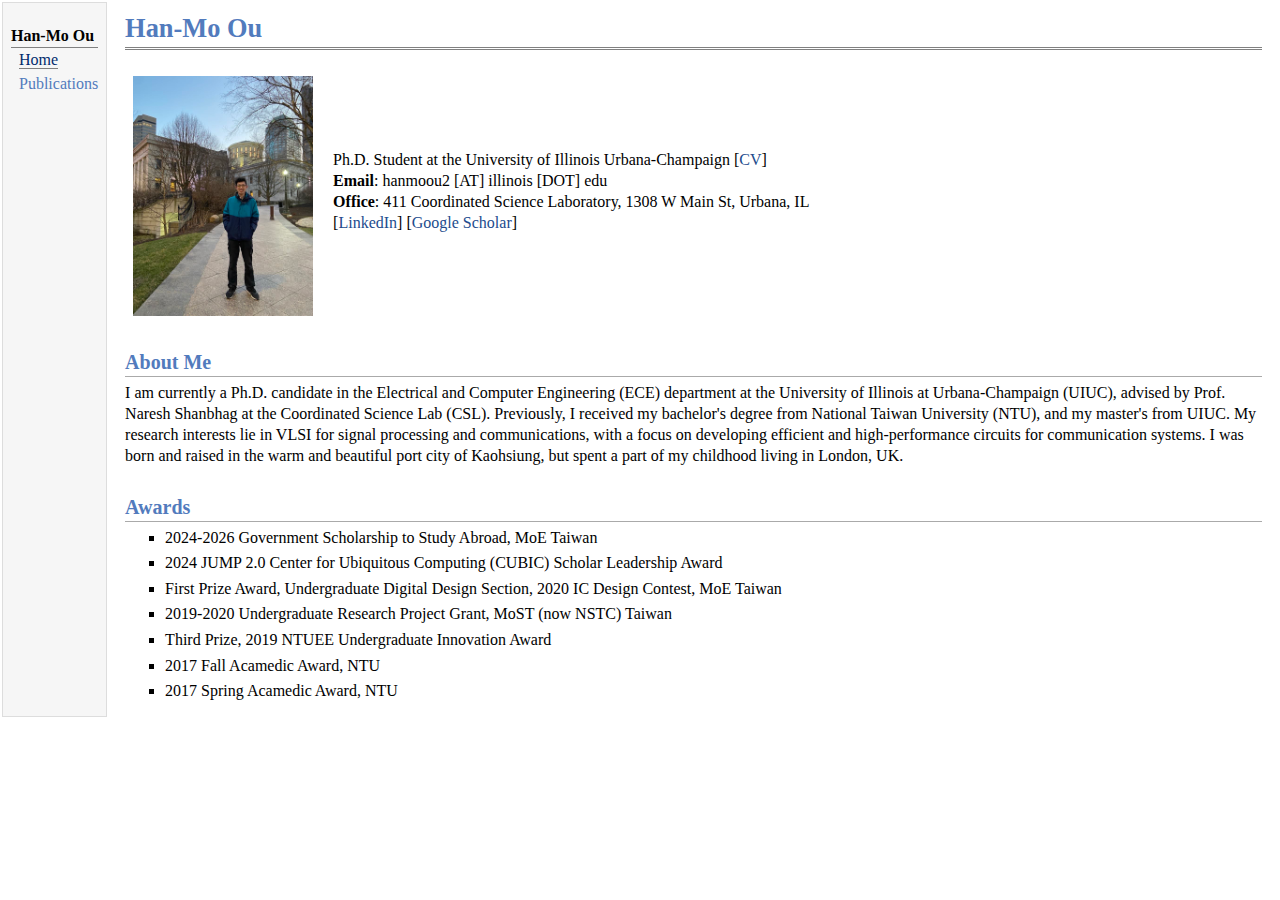
<file: index.html>
<!DOCTYPE html PUBLIC "-//W3C//DTD XHTML 1.1//EN"
  "http://www.w3.org/TR/xhtml11/DTD/xhtml11.dtd">
<html xmlns="http://www.w3.org/1999/xhtml" xml:lang="en">
<head>
<meta name="generator" content="jemdoc, see http://jemdoc.jaboc.net/" />
<meta http-equiv="Content-Type" content="text/html;charset=utf-8" />
<link rel="stylesheet" href="jemdoc.css" type="text/css" />
<title>Han-Mo Ou</title>
</head>
<body>
<table summary="Table for page layout." id="tlayout">
<tr valign="top">
<td id="layout-menu">
<div class="menu-category">Han-Mo Ou</div>
<div class="menu-item"><a href="index.html" class="current">Home</a></div>
<div class="menu-item"><a href="publications.html">Publications</a></div>
</td>
<td id="layout-content">
<div id="toptitle">
<h1>Han-Mo Ou</h1>
</div>
<table class="imgtable"><tr><td>
<img src="images/Hanmo-OH.JPG" alt="Hanmo" width="180px" height="240px" />&nbsp;</td>
<td align="left"><p>Ph.D. Student at the University of Illinois Urbana-Champaign [<a href="cv.pdf">CV</a>]<br /> 
<b>Email</b>: hanmoou2 [AT] illinois [DOT] edu <br />
<b>Office</b>: 411 Coordinated Science Laboratory, 1308 W Main St, Urbana, IL <br />
[<a href="https://www.linkedin.com/in/hanmo-ou/">LinkedIn</a>] [<a href="https://scholar.google.com/citations?user=XDa4hygAAAAJ&amp;hl=en">Google Scholar</a>]</p>
</td></tr></table>
<h2>About Me </h2>
<p>I am currently a Ph.D. candidate in the Electrical and Computer Engineering (ECE) department at the University of Illinois at Urbana-Champaign (UIUC), advised by Prof. Naresh Shanbhag at the Coordinated Science Lab (CSL).
Previously, I received my bachelor's degree from National Taiwan University (NTU), and my master's from UIUC. 
My research interests lie in VLSI for signal processing and communications, with a focus on developing efficient and high-performance circuits for communication systems.
I was born and raised in the warm and beautiful port city of Kaohsiung, but spent a part of my childhood living in London, UK. </p>
<h2>Awards </h2>
<ul>
<li><p>2024-2026 Government Scholarship to Study Abroad, MoE Taiwan </p>
</li>
<li><p>2024 JUMP 2.0 Center for Ubiquitous Computing (CUBIC) Scholar Leadership Award </p>
</li>
<li><p>First Prize Award, Undergraduate Digital Design Section, 2020 IC Design Contest, MoE Taiwan </p>
</li>
<li><p>2019-2020 Undergraduate Research Project Grant, MoST (now NSTC) Taiwan</p>
</li>
<li><p>Third Prize, 2019 NTUEE Undergraduate Innovation Award </p>
</li>
<li><p>2017 Fall Acamedic Award, NTU </p>
</li>
<li><p>2017 Spring Acamedic Award, NTU </p>
</li>
</ul>
</td>
</tr>
</table>
</body>
</html>
</file>
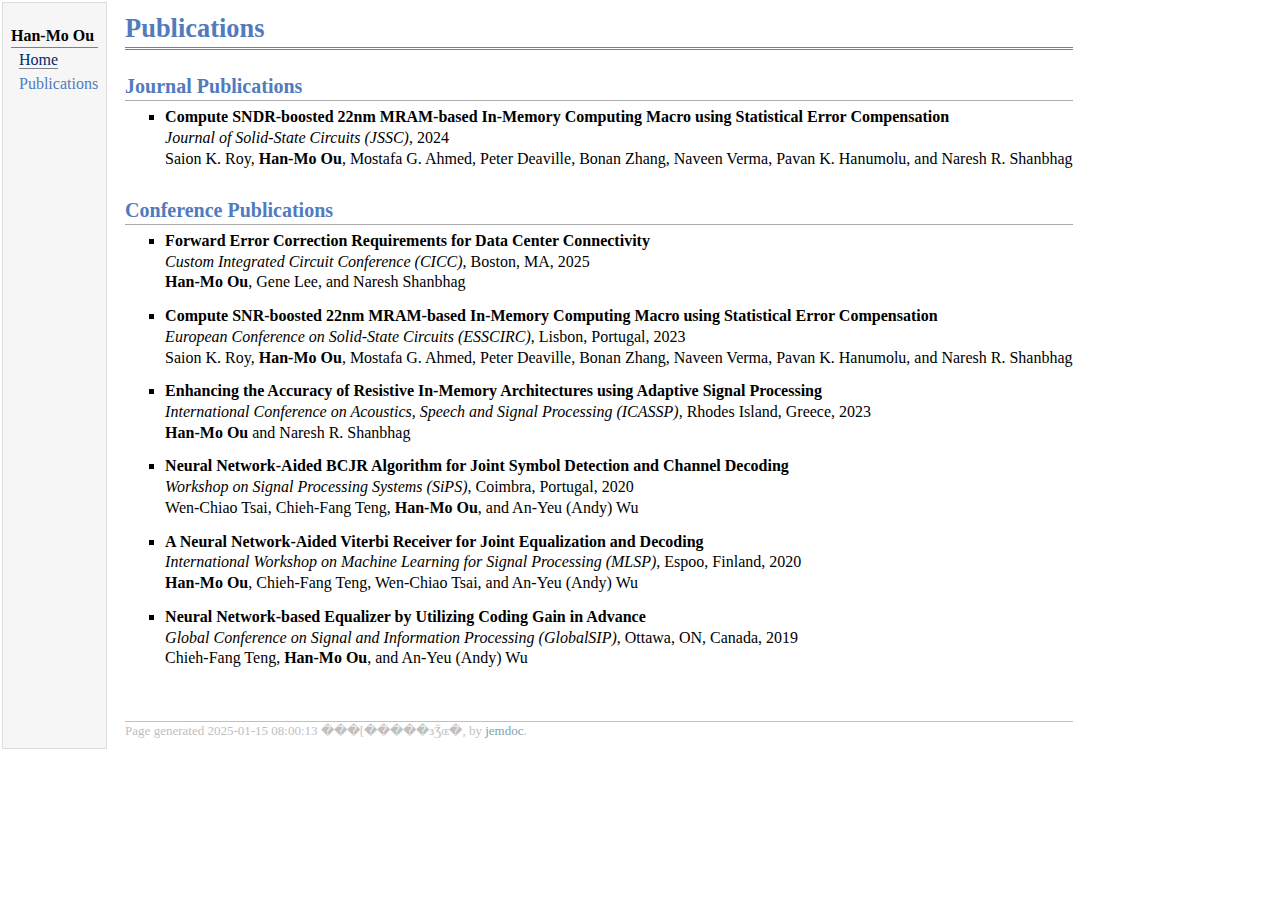
<file: publications.html>
<!DOCTYPE html PUBLIC "-//W3C//DTD XHTML 1.1//EN"
  "http://www.w3.org/TR/xhtml11/DTD/xhtml11.dtd">
<html xmlns="http://www.w3.org/1999/xhtml" xml:lang="en">
<head>
<meta name="generator" content="jemdoc, see http://jemdoc.jaboc.net/" />
<meta http-equiv="Content-Type" content="text/html;charset=utf-8" />
<link rel="stylesheet" href="jemdoc.css" type="text/css" />
<title>Publications </title>
</head>
<body>
<table summary="Table for page layout." id="tlayout">
<tr valign="top">
<td id="layout-menu">
<div class="menu-category">Han-Mo Ou</div>
<div class="menu-item"><a href="index.html" class="current">Home</a></div>
<div class="menu-item"><a href="publications.html">Publications</a></div>
</td>
<td id="layout-content">
<div id="toptitle">
<h1>Publications </h1>
</div>
<h2>Journal Publications </h2>
<ul>
<li><p><b>Compute SNDR-boosted 22nm MRAM-based In-Memory Computing Macro using Statistical Error Compensation</b> <br />
<i>Journal of Solid-State Circuits (JSSC)</i>, 2024 <br />
Saion K. Roy, <b>Han-Mo Ou</b>, Mostafa G. Ahmed, Peter Deaville, Bonan Zhang, Naveen Verma, Pavan K. Hanumolu, and Naresh
R. Shanbhag</p>
</li>
</ul>
<h2>Conference Publications</h2>
<ul>
<li><p><b>Forward Error Correction Requirements for Data Center Connectivity</b> <br /> 
<i>Custom Integrated Circuit Conference (CICC)</i>, Boston, MA, 2025 <br />
<b>Han-Mo Ou</b>, Gene Lee, and Naresh Shanbhag</p>
</li>
</ul>
<ul>
<li><p><b>Compute SNR-boosted 22nm MRAM-based In-Memory Computing Macro using Statistical Error Compensation</b> <br />
<i>European Conference on Solid-State Circuits (ESSCIRC)</i>, Lisbon, Portugal, 2023 <br />
Saion K. Roy, <b>Han-Mo Ou</b>, Mostafa G. Ahmed, Peter Deaville, Bonan Zhang, Naveen Verma, Pavan K. Hanumolu, and Naresh R. Shanbhag </p>
</li>
</ul>
<ul>
<li><p><b>Enhancing the Accuracy of Resistive In-Memory Architectures using Adaptive Signal Processing</b> <br />
<i>International Conference on Acoustics, Speech and Signal Processing (ICASSP)</i>, Rhodes Island, Greece, 2023 <br />
<b>Han-Mo Ou</b> and Naresh R. Shanbhag </p>
</li>
</ul>
<ul>
<li><p><b>Neural Network-Aided BCJR Algorithm for Joint Symbol Detection and Channel Decoding</b> <br /> 
<i>Workshop on Signal Processing Systems (SiPS)</i>, Coimbra, Portugal, 2020 <br />
Wen-Chiao Tsai, Chieh-Fang Teng, <b>Han-Mo Ou</b>, and An-Yeu (Andy) Wu</p>
</li>
</ul>
<ul>
<li><p><b>A Neural Network-Aided Viterbi Receiver for Joint Equalization and Decoding</b> <br />
<i>International Workshop on Machine Learning for Signal Processing (MLSP)</i>, Espoo, Finland, 2020 <br /> 
<b>Han-Mo Ou</b>, Chieh-Fang Teng, Wen-Chiao Tsai, and An-Yeu (Andy) Wu</p>
</li>
</ul>
<ul>
<li><p><b>Neural Network-based Equalizer by Utilizing Coding Gain in Advance</b> <br /> 
<i>Global Conference on Signal and Information Processing (GlobalSIP)</i>, Ottawa, ON, Canada, 2019 <br />
Chieh-Fang Teng, <b>Han-Mo Ou</b>, and An-Yeu (Andy) Wu</p>
</li>
</ul>
<div id="footer">
<div id="footer-text">
Page generated 2025-01-15 08:00:13 ���[�����зǮɶ�, by <a href="http://jemdoc.jaboc.net/">jemdoc</a>.
</div>
</div>
</td>
</tr>
</table>
</body>
</html>
</file>
<file: jemdoc.css>
/* Default css file for jemdoc. */

table#tlayout {
    border: none;
    border-collapse: separate;
    background: white;
}

body {
    background: white;
    font-family: Georgia, serif;
    padding-bottom: 8px;
    margin: 0;
}

#layout-menu {
    background: #f6f6f6;
    border: 1px solid #dddddd;
    padding-top: 0.5em;
    padding-left: 8px;
    padding-right: 8px;
    font-size: 1.0em;
    width: auto;
    white-space: nowrap;
    text-align: left;
    vertical-align: top;
}

#layout-menu td {
    background: #f4f4f4;
    vertical-align: top;
}

#layout-content {
    padding-top: 0.0em;
    padding-left: 1.0em;
    padding-right: 1.0em;
    border: none;
    background: white;
    text-align: left;
    vertical-align: top;
}

#layout-menu a {
    line-height: 1.5em;
    margin-left: 0.5em;
}

tt {
    background: #ffffdd;
}

pre, tt {
    font-size: 90%;
    font-family: monaco, monospace;
}

a, a > tt {
    color: #224b8d;
    text-decoration: none;
}

a:hover {
    border-bottom: 1px gray dotted;
}

#layout-menu a.current:link, #layout-menu a.current:visited {
    color: #022b6d;
    border-bottom: 1px gray solid;
}

#layout-menu a:link, #layout-menu a:visited, #layout-menu a:hover {
    color: #527bbd;
    text-decoration: none;
}

#layout-menu a:hover {
    text-decoration: none;
}

div.menu-category {
    border-bottom: 1px solid gray;
    margin-top: 0.8em;
    padding-top: 0.2em;
    padding-bottom: 0.1em;
    font-weight: bold;
}

div.menu-item {
    padding-left: 16px;
    text-indent: -16px;
}

div#toptitle {
    padding-bottom: 0.2em;
    margin-bottom: 1.5em;
    border-bottom: 3px double gray;
}

/* Reduce space if we begin the page with a title. */
div#toptitle + h2, div#toptitle + h3 {
    margin-top: -0.7em;
}

div#subtitle {
    margin-top: 0.0em;
    margin-bottom: 0.0em;
    padding-top: 0em;
    padding-bottom: 0.1em;
}

em {
    font-style: italic;
}

strong {
    font-weight: bold;
}


h1, h2, h3 {
    color: #527bbd;
    margin-top: 0.7em;
    margin-bottom: 0.3em;
    padding-bottom: 0.2em;
    line-height: 1.0;
    padding-top: 0.5em;
    border-bottom: 1px solid #aaaaaa;
}

h1 {
    font-size: 165%;
}

h2 {
    padding-top: 0.8em;
    font-size: 125%;
}

h2 + h3 {
    padding-top: 0.2em;
}

h3 {
    font-size: 110%;
    border-bottom: none;
}

p {
    margin-top: 0.0em;
    margin-bottom: 0.8em;
    padding: 0;
    line-height: 1.3;
}

pre {
    padding: 0;
    margin: 0;
}

div#footer {
    font-size: small;
    border-top: 1px solid #c0c0c0;
    padding-top: 0.1em;
    margin-top: 4.0em;
    color: #c0c0c0;
}

div#footer a {
    color: #80a0b0;
}

div#footer-text {
    float: left;
    padding-bottom: 8px;
}

ul, ol, dl {
    margin-top: 0.2em;
    padding-top: 0;
    margin-bottom: 0.8em;
}

dt {
    margin-top: 0.5em;
    margin-bottom: 0;
}

dl {
    margin-left: 20px;
}

dd {
    color: #222222;
}

dd > *:first-child {
    margin-top: 0;
}

ul {
    list-style-position: outside;
    list-style-type: square;
}

p + ul, p + ol {
    margin-top: -0.5em;
}

li ul, li ol {
    margin-top: -0.3em;
}

ol {
    list-style-position: outside;
    list-style-type: decimal;
}

li p, dd p {
    margin-bottom: 0.3em;
}


ol ol {
    list-style-type: lower-alpha;
}

ol ol ol {
    list-style-type: lower-roman;
}

p + div.codeblock {
    margin-top: -0.6em;
}

div.codeblock, div.infoblock {
    margin-right: 0%;
    margin-top: 1.2em;
    margin-bottom: 1.3em;
}

div.blocktitle {
    font-weight: bold;
    color: #cd7b62;
    margin-top: 1.2em;
    margin-bottom: 0.1em;
}

div.blockcontent {
    border: 1px solid silver;
    padding: 0.3em 0.5em;
}

div.infoblock > div.blockcontent {
    background: #ffffee;
}

div.blockcontent p + ul, div.blockcontent p + ol {
    margin-top: 0.4em;
}

div.infoblock p {
    margin-bottom: 0em;
}

div.infoblock li p, div.infoblock dd p {
    margin-bottom: 0.5em;
}

div.infoblock p + p {
    margin-top: 0.8em;
}

div.codeblock > div.blockcontent {
    background: #f6f6f6;
}

span.pycommand {
    color: #000070;
}

span.statement {
    color: #008800;
}

span.builtin {
    color: #000088;
}

span.special {
    color: #990000;
}

span.operator {
    color: #880000;
}

span.error {
    color: #aa0000;
}

span.comment, span.comment > *, span.string, span.string > * {
    color: #606060;
}

@media print {
    #layout-menu {
        display: none;
    }
}

#fwtitle {
    margin: 2px;
}

#fwtitle #toptitle {
    padding-left: 0.5em;
    margin-bottom: 0.5em;
}

#layout-content h1:first-child, #layout-content h2:first-child, #layout-content h3:first-child {
    margin-top: -0.7em;
}

div#toptitle h1, #layout-content div#toptitle h1 {
    margin-bottom: 0.0em;
    padding-bottom: 0.1em;
    padding-top: 0;
    margin-top: 0.5em;
    border-bottom: none;
}

img.eq {
    padding: 0;
    padding-left: 0.1em;
    padding-right: 0.1em;
    margin: 0;
}

img.eqwl {
    padding-left: 2em;
    padding-top: 0.6em;
    padding-bottom: 0.2em;
    margin: 0;
}

table {
    border: 2px solid black;
    border-collapse: collapse;
}

td {
    padding: 2px;
    padding-left: 0.5em;
    padding-right: 0.5em;
    text-align: center;
    border: 1px solid gray;
}

table + table {
    margin-top: 1em;
}

tr.heading {
    font-weight: bold;
    border-bottom: 2px solid black;
}

img {
    border: none;
}

table.imgtable, table.imgtable td {
    border: none;
    text-align: left;
}
</file>
